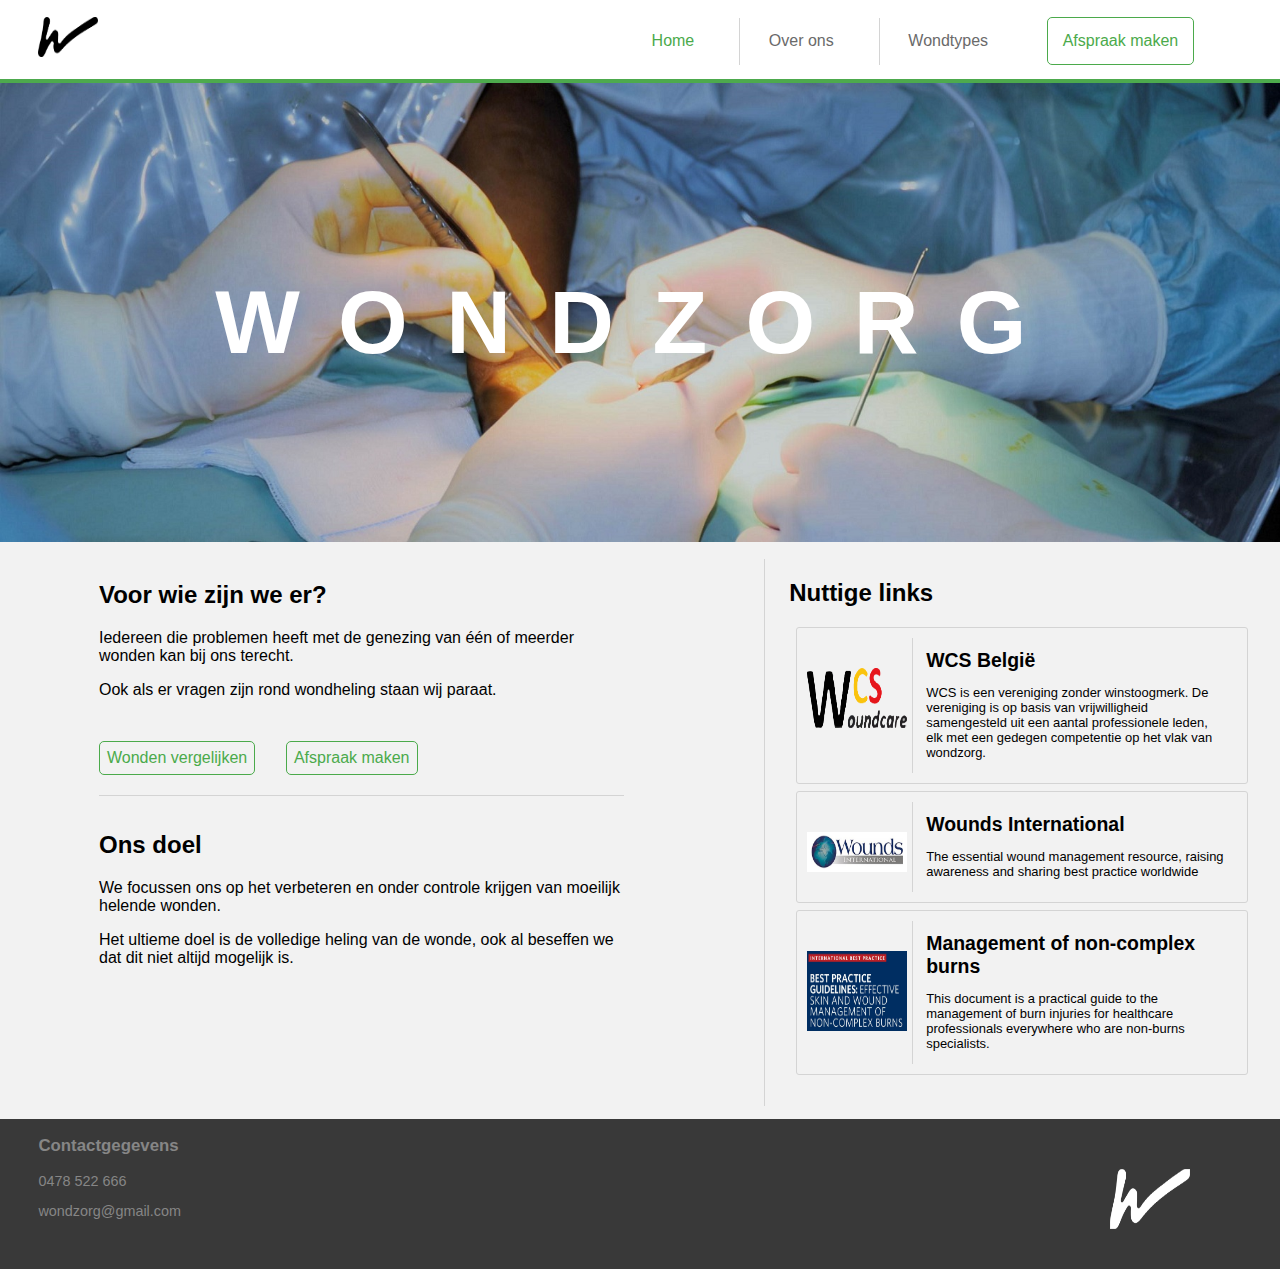
<file: index.html>
<!DOCTYPE html>
<html lang="nl">

<head>
    <meta charset="UTF-8">
    <title>Home | Wondzorg</title>
    <link rel="stylesheet" href="./CSS/style.css"> 
    <meta name="viewport" content="width=device-width, initial-scale=1" />
    <link rel="shortcut icon" type="image/png" href="./Images/logo_wondzorg_2x.png">
</head>
<body>
    <header>
       <input id="menu" type="checkbox">
        <div class="header">
            <nav>
                <ul>
                    <li><a  id="select" href="index.html">Home</a></li>
                    <li class="border"><a href="info.html">Over ons</a></li>
                    <li class="border"><a href="wondsoort.html">Wondtypes</a></li>
                    <li>
                        <a id="afspraaklicht" href="afspraak.html">Afspraak maken
                        </a>
                    </li>
                </ul>
            </nav>
            
            <div class="menu">
               
               <label for="menu">Menu</label>
           </div>
            
            <a href="index.html"><img id="logoh" src="./Images/logo_wondzorg_2x.png" alt="Logo" width="60" height="40"></a>
        </div>
    </header>
    <div class="image"> <img id="front" src="./Images/Banner1.jpg" alt="Home" height="200">
        <h2 id="title">WONDZORG</h2> </div>
        <div class="home">
            <div class="left">
                <section class="article1">
                    <h2>Voor wie zijn we er?</h2>
                    <p>Iedereen die problemen heeft met de genezing van één of meerder wonden kan bij ons terecht.</p>
                    <p>Ook als er vragen zijn rond wondheling staan wij paraat.</p> 
                    <a class="button" href="wondsoort.html">Wonden vergelijken</a> 
                    <a  class="button" href="afspraak.html">Afspraak maken</a> 
                </section>
                <section class="article2">
                    <h2>Ons doel</h2>
                    <p>We focussen ons op het verbeteren en onder controle krijgen van moeilijk helende wonden.</p>
                    <p> Het ultieme doel is de volledige heling van de wonde, ook al beseffen we dat dit niet altijd mogelijk is.</p>
                </section>
            </div>
            <section class="nieuws">
                <h2>Nuttige links</h2>
                <article class="nieuwsbox">
                  <a href="http://www.wcs-belgie.be/"><img src="Images/woundcare.png" alt="WCS logo" width="100" height="60"></a>
                  <div>
                      <h2>WCS België</h2>
                      <p>WCS is een vereniging zonder winstoogmerk. De vereniging is op basis van vrijwilligheid samengesteld uit een aantal professionele leden, elk met een gedegen competentie op het vlak van wondzorg.  </p>
                  </div>
               </article>      
               
               <article class="nieuwsbox">
                  <a href="http://www.woundsinternational.com/"><img src="Images/Knipsel.PNG" alt="Wounds International logo" width="100" height="40"></a>
                  <div>
                      <h2>Wounds International</h2>
                      <p>The essential wound management resource, raising 
                      awareness and sharing best practice worldwide </p>
                  </div>
               </article>      
               
               <article class="nieuwsbox">
                  <a href="http://www.midlandsburnnetwork.nhs.uk/Library/WoundInternationalBestPracticeGuidelinesNonComplex.pdf"><img src="Images/nonComplexBurns.JPG" alt="nieuws" width="100" height="80"></a>
                  <div>
                      <h2>Management of non-complex burns</h2>
                      <p>This document is a practical guide to the management of burn injuries for
                      healthcare professionals everywhere who are non-burns specialists.  </p>
                  </div>
               </article>      
            </section>
        </div>
    
    <footer>
        <div class="footer">
            <section id="footer">
                <h3>Contactgegevens</h3>
            
            <p>0478 522 666 </p>
            <p>wondzorg@gmail.com</p>
            </section> 
            <img id="logof" src="./Images/logo_wondzorg_2xfooter.png" alt="logo" width="80" height="60">
            </div>
    </footer>
</body>

</html>
</file>
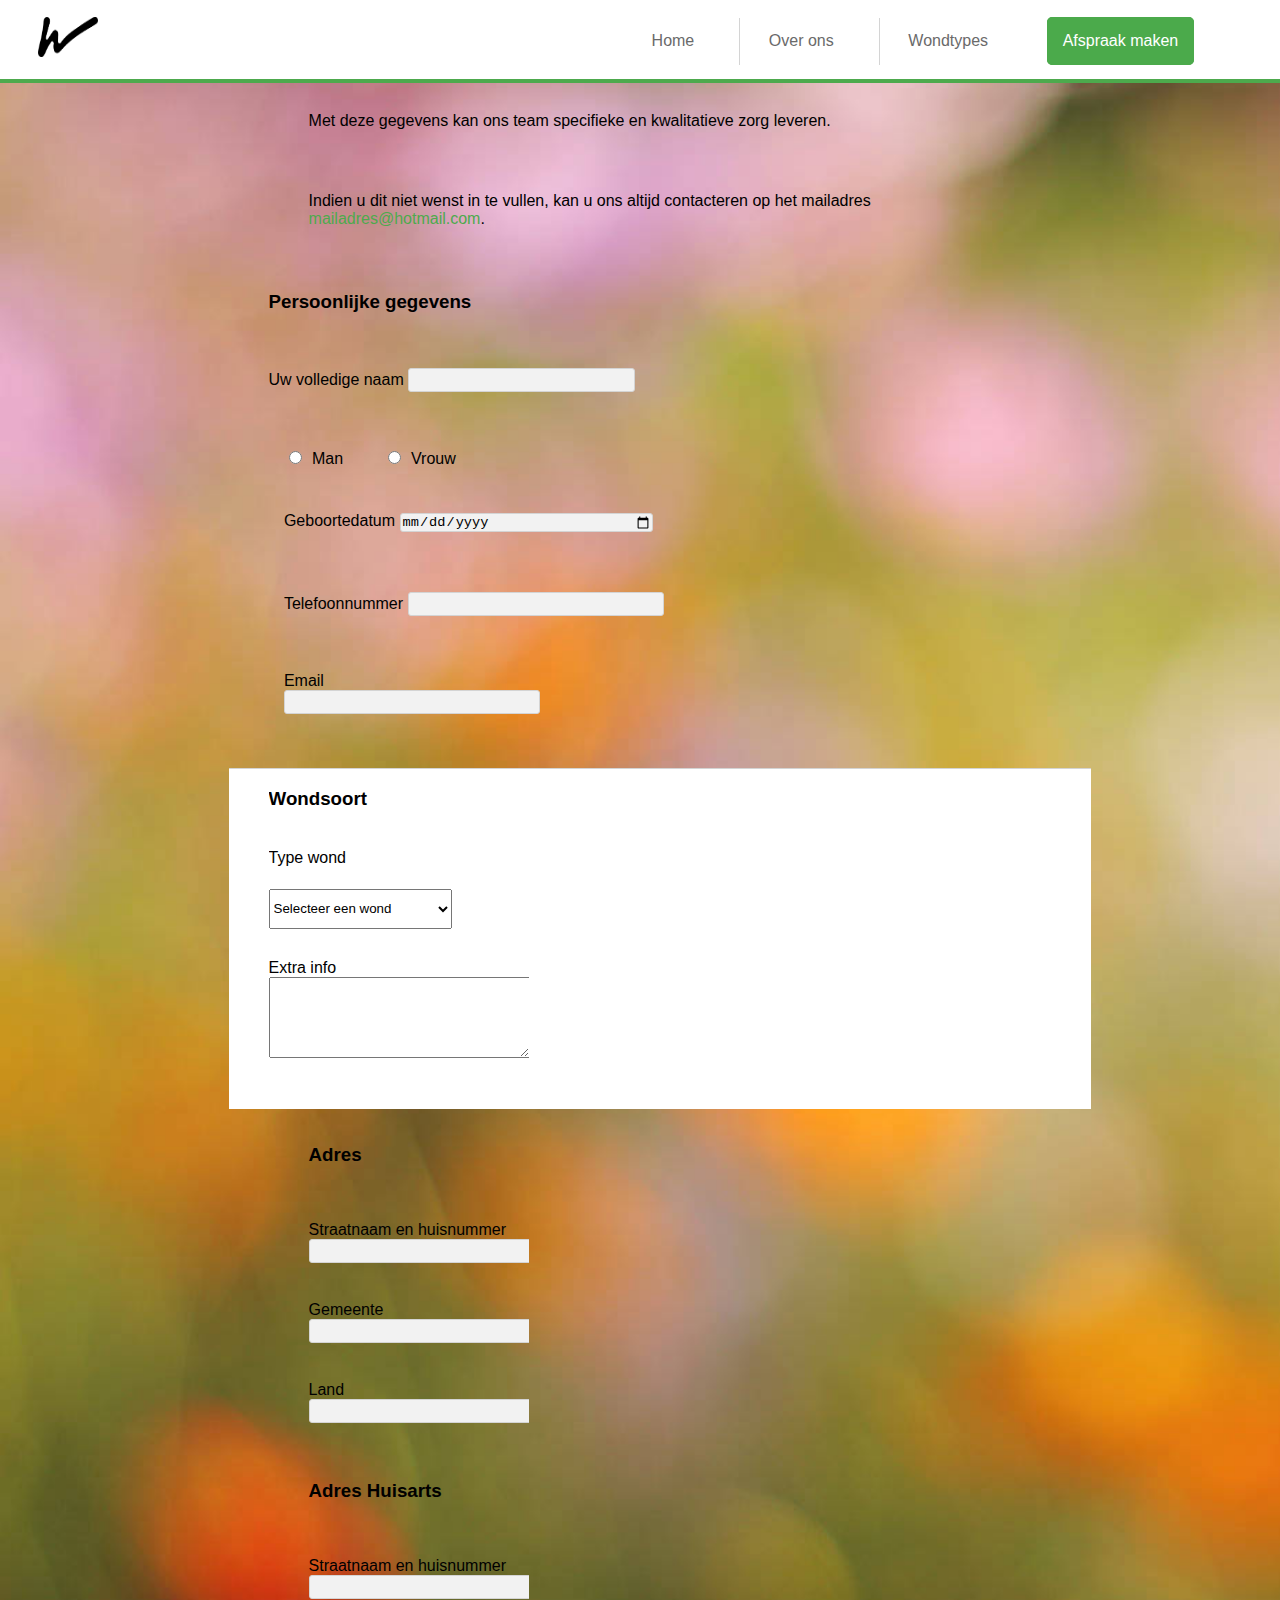
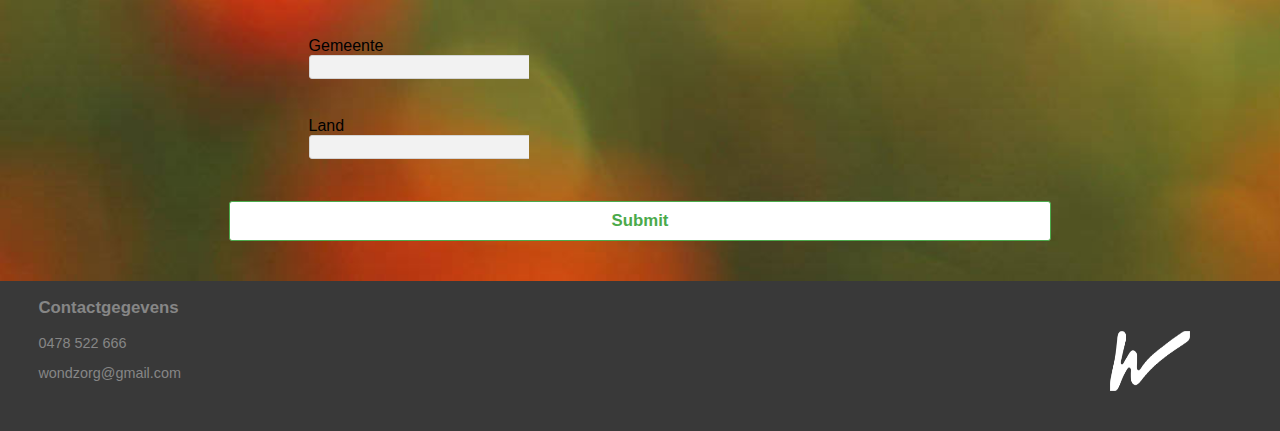
<file: afspraak.html>
<!DOCTYPE html>
<html lang="nl">
<head>
    <meta charset="UTF-8">
    <title>Afspraak | Wondzorg</title>
    <link rel="stylesheet" href="./CSS/style.css">
    <meta name="viewport" content="width=device-width, initial-scale=1" />
    <link rel="shortcut icon" type="image/png" href="./Images/logo_wondzorg_2x.png">
</head>
<body>
   <header>
      <input id="menu" type="checkbox">
       <div class="header">
           <nav>
               <ul>
                   <li><a href="index.html">Home</a></li>
                   <li class="border"><a href="info.html">Over ons</a></li>
                   <li class="border"><a href="wondsoort.html">Wondtypes</a></li>
                   <li>
                        <a id="afspraakdonker" href="afspraak.html">Afspraak maken
                        </a>
                    </li>
               </ul>
           </nav>
           
           <div class="menu">
               <label for="menu">Menu</label>
           </div>
           
           <a href="index.html"><img id="logoh" src="./Images/logo_wondzorg_2x.png" alt="Logo" width="60" height="40"></a>
       </div>
       
</header>
   
   <div class="formulier">
    
       <section class="form">
           <form method="post" id="form">
                <ul class="adres" id="formInleiding">
                    <li id="eersteTitel">Maak een afspraak</li>
                    <li class="formtext">
                        <p>Met deze gegevens kan ons team specifieke en kwalitatieve zorg leveren.</p> 
                    </li>
                    <li class="formtext">
                        <p>Indien u dit niet wenst in te vullen, kan u ons altijd contacteren op het mailadres <a id="maillink" href="mailto:mailadres@hotmail.com">mailadres@hotmail.com</a>.</p>
                    </li>
                </ul>   
                <ul class="persoonlijk">
                        <li class="hoofdtitelafspraak">
                            <h3>Persoonlijke gegevens</h3>
                        </li>
                   
                        <li class="inputnaam">
                            <p>
                                <label for="naamveld">Uw volledige naam
                                <input type="text" id="naamveld" title="Uw naam" required></label>
                            </p>
                        </li>
                  
                    
                    
                        <li class="geslacht">
                            <p>
                                 <label for="man"><input type="radio" name="geslacht man" value="Man" id="man">Man</label>
                                 <label for="vrouw"><input type="radio" name="geslacht vrouw" value="Vrouw" id="vrouw">Vrouw</label>
                            </p>
                        </li>
                        
                        <li class="gebTelMail">
                            <p><label for="datum">Geboortedatum
                            <input type="date" id="datum" title="Geboortedatum"></label></p>
                        </li>
                        
                        <li class="gebTelMail">
                            <p><label for="telnr">Telefoonnummer
                            <input type="number" id="telnr" title="Telefoonnummer" required></label></p>
                        </li>
                        
                        <li class="gebTelMail">
                            <p><label for="email">Email 
                            </label><input type="email" id="email" title="Email" required></p>
                        </li>
                    
                </ul>
                
                <ul class="wondsoort">
                    <li class="hoofdtitelafspraak">
                        <h3>Wondsoort</h3>
                    </li>
                    
                    <li class="selectwond">
                        <label for="wondsoort">Type wond </label>
                        <select name="Wondsoort" id="wondsoort">
                            <option value="Select">Selecteer een wond</option>
                            <option value="CW">Congenitaal</option>
                            <option value="SW">Spontaan</option>
                            <option value="PtW">Post-traumatisch</option>
                            <option value="PcW">Post-chirurgisch</option>
                            <option value="PiW">Post infectueus</option>
                            <option value="OW">Oncologisch</option>
                            <option value="OaW">Onderliggende aandoening</option>
                            <option value="NZ">Niet zeker</option>
                        </select>
                    </li>
                    
                   <li class="extrainfo">
                       <p><label for="omschrijving">Extra info </label><textarea name="Omschrijving" id="omschrijving" cols="30" rows="5" title="Omschrijving wonde of symptoon"></textarea></p>
                   </li>
                </ul>
                
               
                    <ul class="adres">
                        <li class="hoofdtitelafspraak">
                            <h3>Adres</h3>
                        </li>
                        <li class="adresgegevens">
                            <p><label for="straat">Straatnaam en huisnummer</label><input type="text" id="straat" title="Straatnaam en huisnummer" required></p>
                        
                        <li class="adresgegevens">
                            <p><label for="gemeente">Gemeente </label><input type="text" id="gemeente" title="Gemeente" required></p>
                        </li>
                        <li class="adresgegevens">
                            <p><label for="land">Land </label><input type="text" id="land" title="Land" required></p>
                        </li>
                    </ul>
                
                
                
                    <ul class="adres">
                        <li class="hoofdtitelafspraak">
                            <h3>Adres Huisarts</h3>
                        </li>
                        <li class="adresgegevens">
                            <p><label for="straatHa">Straatnaam en huisnummer</label><input type="text" id="straatHa" title="Straatnaam en huisnummer" required></p>
                        </li>
                        
                        <li class="adresgegevens">
                            <p><label for="gemeenteHa">Gemeente </label><input type="text" id="gemeenteHa" title="Gemeente" required></p>
                        </li>
                        <li class="adresgegevens">
                            <p><label for="landHa">Land </label><input type="text" id="landHa" title="Land"></p>
                        </li>
                    </ul>
                
                
                <div class="verzenden">
                    <input id="verzenden" type="submit">
                </div>
            </form>
       </section>
       </div>
<footer>
    <div class="footer">
        <section id="footer">
           <h3>Contactgegevens</h3>
            
            <p>0478 522 666 </p>
            <p>wondzorg@gmail.com</p>
        </section>
        
        <img id="logof" src="./Images/logo_wondzorg_2xfooter.png" alt="logo" width="80" height="60">
    </div>
</footer>
   
</body>
</html>
</file>
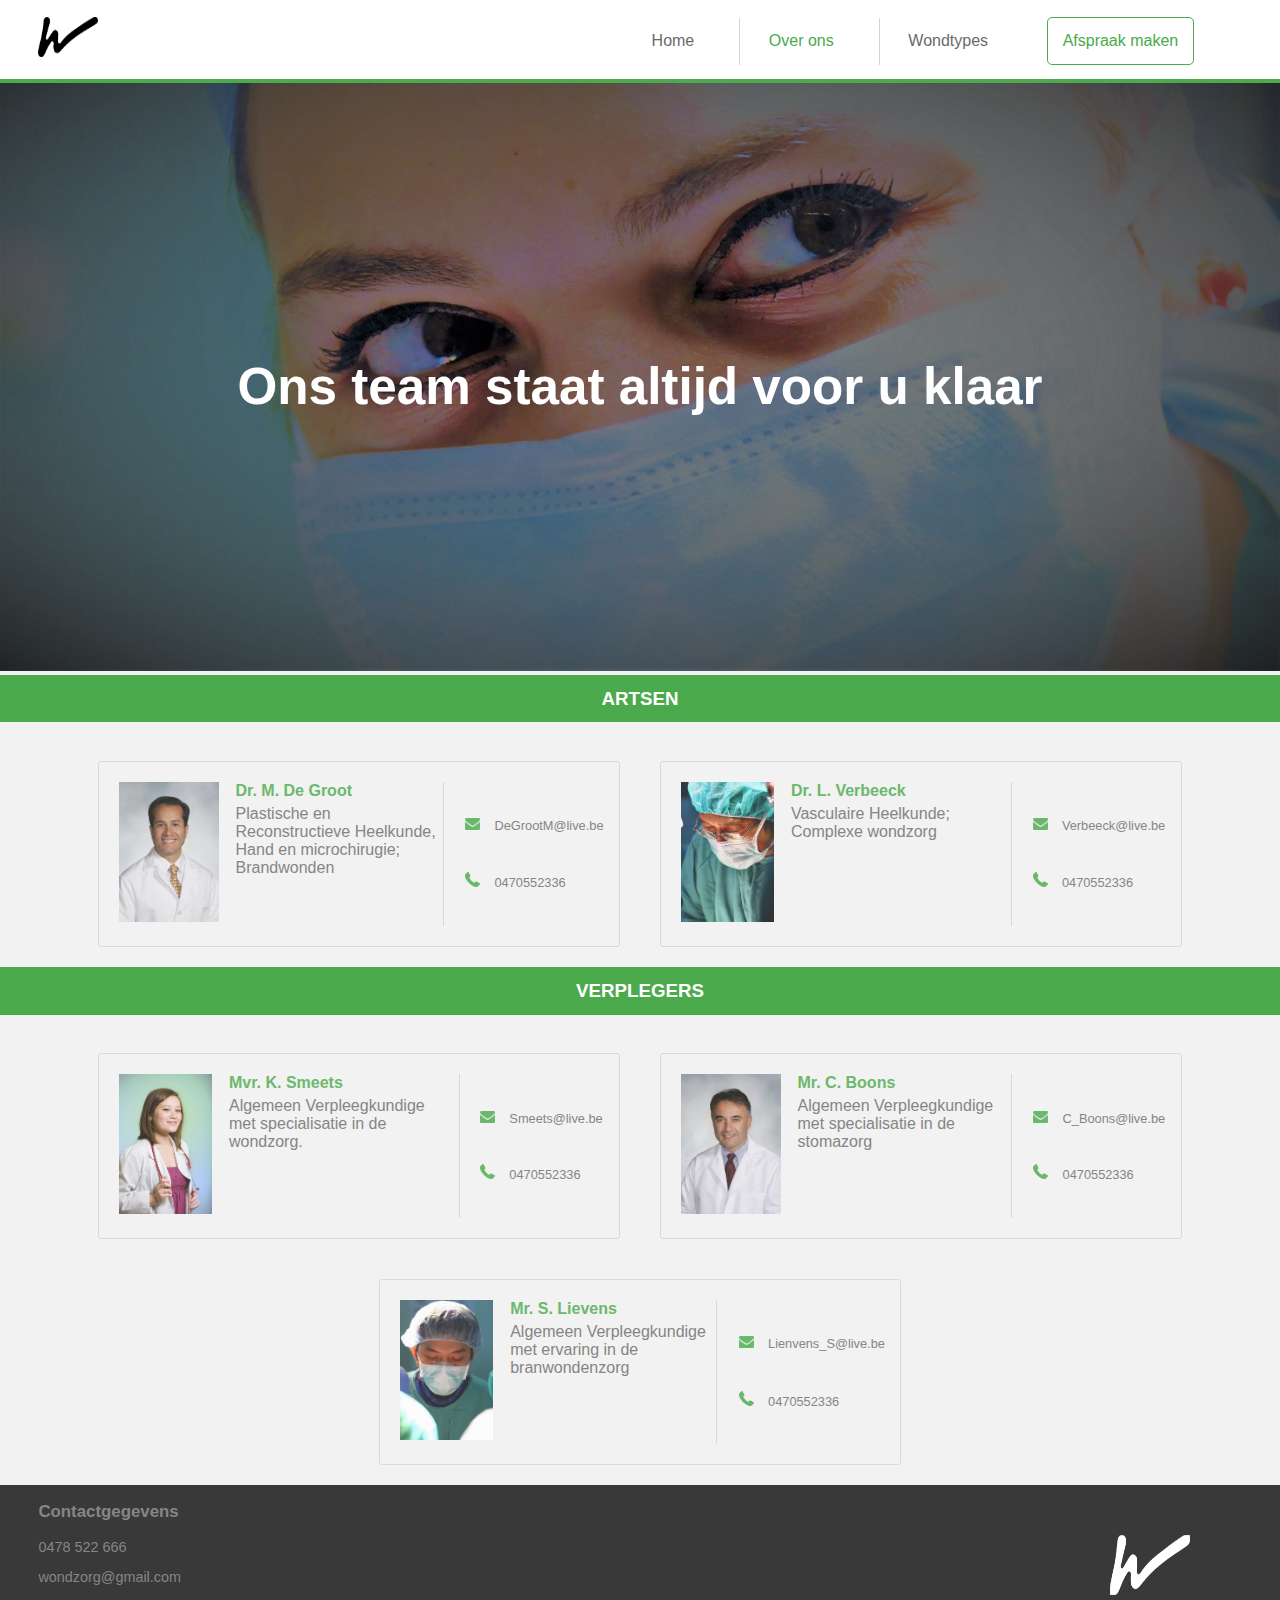
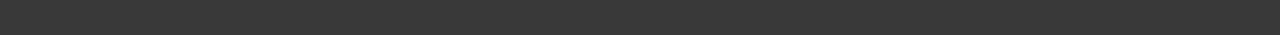
<file: info.html>
<!DOCTYPE html>
<html lang="nl">

<head>
    <meta charset="UTF-8">
    <title>Over ons | Wondzorg</title>
    <link rel="stylesheet" href="./CSS/style.css">
    <meta name="viewport" content="width=device-width, initial-scale=1" />
    <link rel="shortcut icon" type="image/png" href="./Images/logo_wondzorg_2x.png">
</head>

<body>
    <header>
       <input id="menu" type="checkbox">
        <div class="header">
            <nav>
                <ul>
                    <li><a href="index.html">Home</a></li>
                    <li class="border"><a  id="select" href="info.html">Over ons</a></li>
                    <li class="border"><a href="wondsoort.html">Wondtypes</a></li>
                    <li>
                        <a id="afspraaklicht" href="afspraak.html">Afspraak maken
                        </a>
                    </li>
                </ul>
            </nav>

            <div class="menu">
               <label for="menu">Menu</label>
           </div>
           
            <a href="index.html"><img id="logoh" src="./Images/logo_wondzorg_2x.png" alt="Logo" width="60" height="40"></a>
        </div>

    </header>
    <section class="info">
            <div id="OverOns">
               <img src="./Images/achtergrond1.jpg" alt="OverOns">
                <h2 class="hoofdtitel">Ons team staat altijd voor u klaar</h2>
                
            </div>
        <h3 class="subtitel">ARTSEN</h3>
        <article class="medewerker">
            <img class="face" src="./Images/M_De_Groot.jpg" alt="Dr. M. De Groot" width="100" height="130">
            <div class="infomedewerker">
                <h4 class="naam">Dr. M. De Groot</h4>
                <p class="ervaring">Plastische en Reconstructieve Heelkunde, Hand en microchirugie; Brandwonden</p>
            </div>
            <div class="contact">
                <div class="contactinfo">
                    <p><img src="./Images/email.png" alt="email" width="15" height="12">    DeGrootM@live.be</p>
                </div>
                <div class="contactinfo">
                    <p><img src="./Images/telefoon.png" alt="telefoon" width="15" height="15">    0470552336</p>
                </div>
            </div>
        </article>
        <article class="medewerker">
            <img class="face" src="./Images/L_Verbeek.jpg" alt="Dr. L. verbeeck" width="100" height="130">
            <div class="infomedewerker">
                <h4 class="naam">Dr. L. Verbeeck</h4>
                <p class="ervaring">Vasculaire Heelkunde; Complexe wondzorg</p>
            </div>
            <div class="contact">
                <div class="contactinfo">
                    <p><img src="./Images/email.png" alt="email" width="15" height="12">    Verbeeck@live.be</p>
                </div>
                <div class="contactinfo">
                    <p><img src="./Images/telefoon.png" alt="telefoon" width="15" height="15">    0470552336</p>
                </div>
            </div>
        </article>
          <h3 class="subtitel">VERPLEGERS</h3>
       <article class="medewerker">
            <img class="face" src="./Images/K_Smeets.jpg" alt="Mvr. K. Smeets" width="90" height="130">
            <div class="infomedewerker">
                <h4 class="naam">Mvr. K. Smeets</h4>
                <p class="ervaring">Algemeen Verpleegkundige met specialisatie in de wondzorg.</p>
            </div>
            <div class="contact">
                <div class="contactinfo">
                    <p><img src="./Images/email.png" alt="email" width="15" height="12">    Smeets@live.be</p>
                </div>
                <div class="contactinfo">
                    <p><img src="./Images/telefoon.png" alt="telefoon" width="15" height="15">    0470552336</p>
                </div>
            </div>
        </article>
        <article class="medewerker">
            <img class="face" src="./Images/C_Boons.jpg" alt="Mr. C. Boons" width="100" height="130">
            <div class="infomedewerker">
                <h4 class="naam">Mr. C. Boons</h4>
                <p class="ervaring">Algemeen Verpleegkundige met specialisatie in de stomazorg</p>
            </div>
            <div class="contact">
                <div class="contactinfo">
                    <p><img src="./Images/email.png" alt="email" width="15" height="12">    C_Boons@live.be</p>
                </div>
                <div class="contactinfo">
                    <p><img src="./Images/telefoon.png" alt="telefoon" width="15" height="15">    0470552336</p>
                </div>
            </div>
        </article>
        <article class="medewerker">
            <img class="face" src="./Images/S_Lievens.jpg" alt="Mr. S. Lievens" width="100" height="130">
            <div class="infomedewerker">
                <h4 class="naam">Mr. S. Lievens</h4>
                <p class="ervaring">Algemeen Verpleegkundige met ervaring in de branwondenzorg</p>
            </div>
            <div class="contact">
                <div class="contactinfo">
                    <p><img src="./Images/email.png" alt="email" width="15" height="12">    Lienvens_S@live.be</p>
                </div>
                <div class="contactinfo">
                    <p><img src="./Images/telefoon.png" alt="telefoon" width="15" height="15">    0470552336</p>
                </div>
            </div>
        </article>
    </section>
    <footer>
        <div class="footer">
            <section id="footer">
                <h3>Contactgegevens</h3>
            
            <p>0478 522 666 </p>
            <p>wondzorg@gmail.com</p>
            </section>

            <img id="logof" src="./Images/logo_wondzorg_2xfooter.png" alt="logo" width="80" height="60">
        </div>
    </footer>
</body>

</html>
</file>
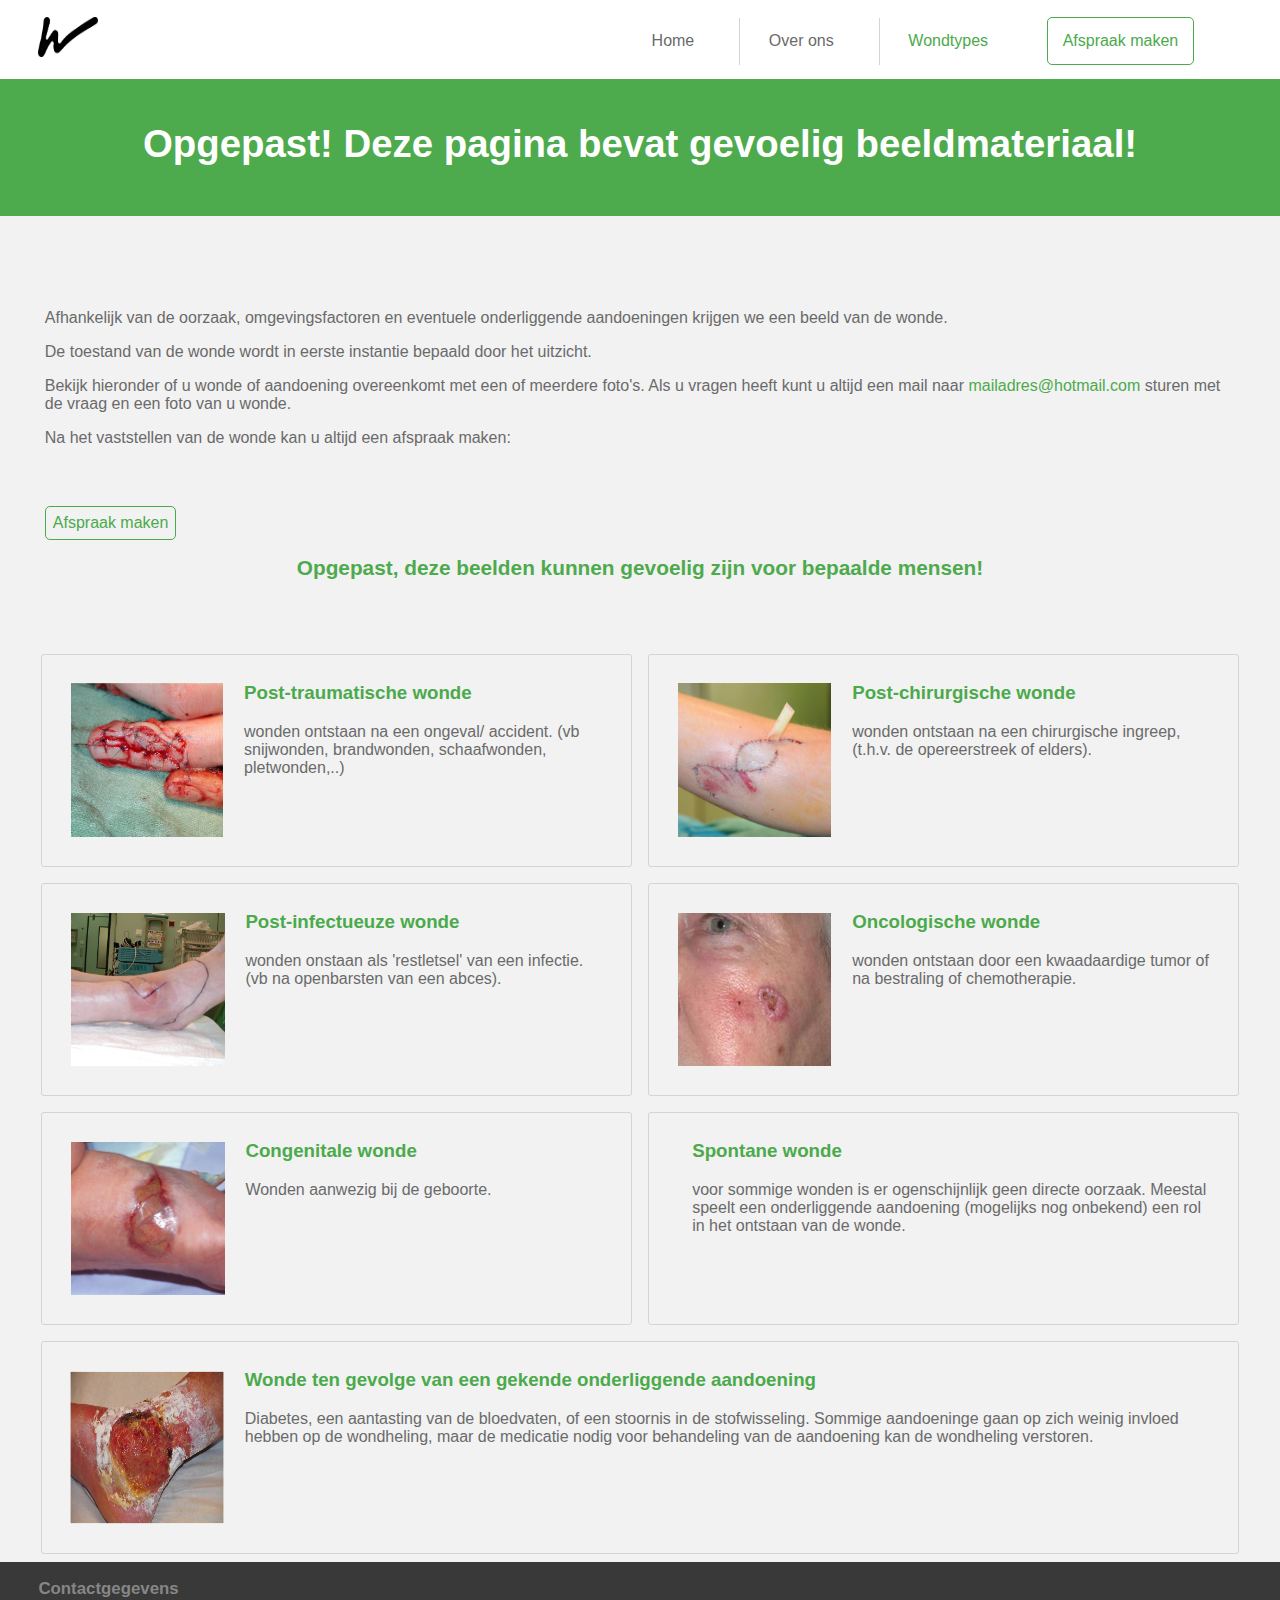
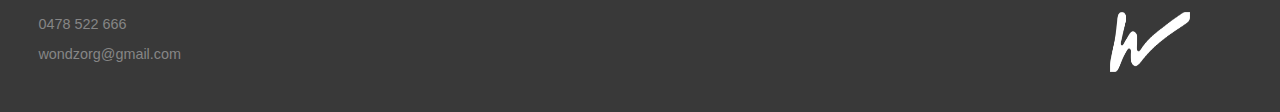
<file: wondsoort.html>
<!DOCTYPE html>
<html lang="nl">
<head>
    <meta charset="UTF-8">
    <title>Wondsoorten | Wondzorg</title>
    <link rel="stylesheet" href="./CSS/style.css">
    <meta name="viewport" content="width=device-width, initial-scale=1" />
    <link rel="shortcut icon" type="image/png" href="./Images/logo_wondzorg_2x.png">
</head>
<body>
    <header>
        <input id="menu" type="checkbox">
        <div class="header">
            <nav>
                <ul>
                    <li><a href="index.html">Home</a></li>
                    <li class="border"><a href="info.html">Over ons</a></li>
                    <li class="border"><a id="select" href="wondsoort.html">Wondtypes</a></li>
                    <li>
                        <a id="afspraaklicht" href="afspraak.html">Afspraak maken
                        </a>
                    </li>
                </ul>
            </nav>

            <div class="menu">
                <label for="menu">Menu</label>
            </div>

            <a href="index.html"> <img id="logoh" src="./Images/logo_wondzorg_2x.png" alt="Logo" width="60" height="40"> </a>
        </div>

    </header>
   
        <section id="wondtype">
            <h2 id="titelwondtype">Opgepast! Deze pagina bevat gevoelig beeldmateriaal!</h2>
            
            
            <section id = "paginaomschrijving">
                <p>Afhankelijk van de oorzaak, omgevingsfactoren en eventuele onderliggende aandoeningen krijgen we een beeld van de wonde.</p>
                
                <p>De toestand van de wonde wordt in eerste instantie bepaald door het uitzicht.</p>
                
                
                
                <p>Bekijk hieronder of u wonde of aandoening overeenkomt met een of meerdere foto's. Als u vragen heeft kunt u altijd een mail naar <a id="maillink" href="mailto:mailadres@hotmail.com">mailadres@hotmail.com</a> sturen met de vraag en een foto van u wonde.</p>
                
                <p>Na het vaststellen van de wonde kan u altijd een afspraak maken: <br><a  class="button" href="afspraak.html">Afspraak maken</a></p>
                
                <p>Opgepast, deze beelden kunnen gevoelig zijn voor bepaalde mensen!</p>
            </section>
            <article class="wondtype">  
                <img src="./Images/posttraumatisch.jpg" alt="Posttraumatische wonde" width="90" height="90">
                <div class="omschrijving">
                    <h3 class="wondtitel">Post-traumatische wonde</h3>
                    <p>wonden ontstaan na een ongeval/ accident. (vb snijwonden, brandwonden, schaafwonden, pletwonden,..)</p>
                </div>
            </article>
            <article class="wondtype">
                <img src="./Images/postchirurgisch_2.jpg" alt="Postchirurgische wonde" width="90" height="90">
                <div class="omschrijving">
                    <h3 class="wondtitel">Post-chirurgische wonde</h3>
                    <p>wonden ontstaan na een chirurgische ingreep, (t.h.v. de opereerstreek of elders).</p>
                </div>
            </article>
            <article class="wondtype">
                <img src="./Images/postinfectieus_2.jpg" alt="Postinfectueuze wonde" width="90" height="90">
                <div class="omschrijving">
                    <h3 class="wondtitel">Post-infectueuze wonde</h3>
                    <p>wonden onstaan als 'restletsel' van een infectie. (vb na openbarsten van een abces).</p>
                </div>
            </article>
            <article class="wondtype">
                <img src="./Images/oncologisch.jpg" alt="Oncologische wonde" width="90" height="90">
                <div class="omschrijving">
                    <h3 class="wondtitel">Oncologische wonde</h3>
                    <p>wonden ontstaan door een kwaadaardige tumor of na bestraling of chemotherapie.</p>
                </div>
            </article>
            <article class="wondtype">
                <img src="./Images/aangeboren.jpg" alt="Congenitale wonde" width="90" height="90">
                <div class="omschrijving">
                    <h3 class="wondtitel">Congenitale wonde</h3>
                    <p>Wonden aanwezig bij de geboorte.</p>
                </div>
            </article>

            <article class="wondtype">
                
                <div class="omschrijving">
                    <h3 class="wondtitel">Spontane wonde</h3>
                    <p>voor sommige wonden is er ogenschijnlijk geen directe oorzaak. Meestal speelt een onderliggende aandoening (mogelijks nog onbekend) een rol in het ontstaan van de wonde.</p>
                </div>
            </article>
            <article class="wondtype">
                <img src="./Images/Picture3.jpg" alt="Wonde ten gevolge van een gekende onderliggende aandoening" width="90" height="90">
                <div class="omschrijving">
                    <h3 class="wondtitel">Wonde ten gevolge van een gekende onderliggende aandoening</h3>
                    <p>Diabetes, een aantasting van de bloedvaten, of een stoornis in de stofwisseling. Sommige aandoeninge gaan op zich weinig invloed hebben op de wondheling, maar de medicatie nodig voor behandeling van de aandoening kan de wondheling verstoren.</p>
                </div>
            </article>
        </section>
    
    <footer>
        <div class="footer">
            <section id="footer">
                <h3>Contactgegevens</h3>
            
            <p>0478 522 666 </p>
            <p>wondzorg@gmail.com</p>
            </section>

            <img id="logof" src="./Images/logo_wondzorg_2xfooter.png" alt="logo" width="80" height="60">
        </div>
    </footer>
</body>
</html>
</file>
<file: CSS/style.css>
body {
    margin: 0;
    font-family: sans-serif;
    background-color: #f2f2f2;
}

header {
    position: fixed;
    background-color: #fff;
    height: 5.5px;
    padding: 0px 0px 73px;
    z-index: 1000;
    background-color: #fff;
    top: 0px;
    width: 100%;
}

nav {
    position: fixed;
    bottom: 0;
    right: 1%;
    width: 100%;
    top: 0.2%;
    height: 80px;
}

nav ul {
    list-style-type: none;
    float: right;
    padding: 0px 4%;
}

.header nav ul li {
    display: block;
    text-align: center;
    padding: 0.9em;
    float: left;
    margin: 0px 0.5em 0px 0.5em;
    color: #6a6a6a;
    background-color: #fff;
}

header nav ul li a {
    text-decoration: none;
    color: #6a6a6a;
    padding: 0.9em;
    transition: all 0.3s ease 0s;
}

header nav ul li a:hover {
    color: #4baa4b;
}

#logoh {
    margin-left: 3%;
    margin-top: 17px;
    width: 60px;
    height: 40px;
}

.border {
    border-left: 1px solid #d4d4d4;
}

#select {
    color: #4baa4b;
}

#afspraaklicht {
    color: #4baa4b;
    background-color: #fff;
    border-radius: 5px;
    border: 1px solid #4baa4b;
    padding: 0.9em;
    transition: all 0.3s ease 0s;
}

#afspraaklicht:hover {
    background-color: #4baa4b;
    color: #fff;
}

.header {
    position: fixed;
    width: 100%;
    top: 0px;
    padding: 0px 0px 6px 0px;
    background-color: #ffffff;
    height: 73px;
    z-index: 1000;
    border-bottom: 4px solid #4daa4d;
}

.afspraak {
    color: #4baa4b;
}

footer {
    background-color: #393939;
    height: 150px;
    font-size: 90%;
}

main {
    margin: 5%;
    margin-right: 5px
}

.footer {
    width: 100%;
    color: #868686;
    margin: 0px;
}

#logof {
    float: right;
    margin-right: 7%;
    margin-top: 50px;
}

#footer {
    float: left;
    margin-left: 3%;
}

#footer p {
    margin-bottom: 5px;
}

#front {
    width: 100%;
    height: auto;
}

.image {
    position: relative;
    width: 100%;
    margin-top: 80px;
}

#title {
    position: absolute;
    top: 25%;
    display: flex;
    justify-content: center;
    width: 100%;
    font-size: 7vw;
    color: #fff;
    letter-spacing: 3vw;
}

.home {
    margin: 0px;
    margin-left: 5%;
    display: flex;
    font-size: 1.1vw;
}

.left {
    width: 60%;
}

.article1 {
    border-bottom: 1px solid #d4d4d4;
    width: 75%;
    margin: 5%;
    padding: 0px 0px 20px 0px;
}

.article2 {
    width: 75%;
    margin: 5%;
}

.nieuws {
    width: 40%;
    border-left: 1px solid #d4d4d4;
    padding: 2%;
    padding-top: 0px;
    margin-top: 1vw;
    margin-bottom: 1vw;
    font-size: 100%;
}

.nieuwsbox {
    display: flex;
    flex-direction: row;
    border: 1px solid #d4d4d4;
    border-radius: 3px;
    margin: 0.5em;
    padding: 10px;
    height: auto;
    width: 92%;
    background-color: #f2f2f2;
    font-size: 90%;
}

.nieuwsbox a img {
    margin: 30px 5px 0px 0px;
}

.nieuwsbox h2 {
    height: auto;
    width: 100%;
    margin: 0px;
    margin-top: 11px;
    font-size: 150%;
}

.nieuwsbox div {
    margin-right: 0.5%;
    padding-left: 3%;
    font-size: 90%;
    border-left: 1px solid #d4d4d4;
    display: flex;
    flex-direction: column;
    width: 70%;
    justify-content: center;
}

.button {
    text-decoration: none;
    display: inline-block;
    padding: 7px;
    border: 1px solid #4baa4b;
    color: #4baa4b;
    border-radius: 5px;
    margin: 5% 5% 0px 0px;
    transition: all 0.3s ease 0s;
}

.button:hover {
    background-color: #4daa4d;
    color: #fff;
}

.info {
    display: flex;
    flex-wrap: wrap;
    justify-content: center;
    margin: 0px;
    padding: 0px;
    z-index: 1001;
    margin-top: 39px;
}

.medewerker {
    display: flex;
    flex-direction: row;
    border: 1px solid #d4d4d4;
    border-radius: 3px;
    margin: 20px;
    padding: 20px;
    height: 9em;
    width: 30em;
    background-color: #f2f2f2;
    opacity: 0.8;
}

.hoofdtitel {
    width: 100%;
    text-align: center;
    color: #fff;
    margin: 0px;
    font-size: 4vw;
    position: absolute;
    top: 50%;
}

.contact {
    margin-right: 0.5%;
    padding-left: 3%;
    font-size: 80%;
    border-left: 1px solid #d4d4d4;
    color: #6a6a6a;
    display: flex;
    flex-direction: column;
    width: 35%;
    justify-content: center;
}

.naam {
    margin: 0px;
    color: #4baa4b;
}

.face {
    margin: 0px 2% 0px 0px;
    width: 100px;
    height: 140px;
}

.infomedewerker {
    margin-left: 1.5%;
    margin-right: 1%;
    height: 18%;
}

.ervaring {
    margin-top: 2.2%;
    color: #6a6a6a;
}

.contactinfo {
    margin: 5%
}

.contact p {
    white-space: pre;
}

.subtitel {
    width: 100%;
    color: #fff;
    background-color: #4baa4b;
    padding: 1%;
    text-align: center;
    margin-top: 0px;
}

#OverOns {
    width: 100%;
    position: relative;
    margin: 0px;
    padding: 0px;
}


.subtekst {
    text-align: center;
    margin-left: 10%;
    margin-right: 10%;
    color: #d4d4d4;
    font-size: 1.9vw;
}


/*Wondtype*/

#wondtype {
    display: flex;
    justify-content: center;
    flex-direction: row;
    flex-wrap: wrap;
    margin-top: 40px;
}

#wondtype article:last-child {
    width: 89.5%;
}

#titelwondtype {
    width: 100%;
    text-align: center;
    font-size: 3vw;
    padding-top: 50px;
    padding-bottom: 50px;
    background-color: #4daa4d;
    color: #fff;
}

.wondtype {
    width: 42%;
    margin: 0.5em;
    padding: 2%;
    display: flex;
    flex-direction: row;
    justify-content: flex-start;
    color: #6a6a6a;
    border: 1px solid #d4d4d4;
    border-radius: 3px;
}

.wondtype img {
    width: 12vw;
    height: 12vw;
    margin: 0.2em;
}

.omschrijving {
    margin-left: 1em;
    padding: 0.1em;
}

.wondtitel {
    color: #4baa4b;
    margin-top: 0px;
}

#afspraakdonker {
    color: #fff;
    background-color: #4baa4b;
    border-radius: 5px;
    border: 1px solid #4baa4b;
    padding: 0.9em;
    transition: all 0.3s ease 0s;
}


/*Formulier*/

.formulier {
    margin-bottom: 0%;
    display: flex;
    flex-wrap: wrap;
    justify-content: center;
    background-image: url(../Images/care.jpg);
    background-size: cover;
}





.persoonlijk p {
    display: flex;
    flex-wrap: wrap;
    margin-right: 1%;
    width: 21.79%;
    margin-left: 2%;
    max-width: 600px;
}











input {
    border: 1px solid #d4d4d4;
    border-radius: 3px;
    outline: none;
    font-size: 105%;
    background-color: #f2f2f2;
}

.geslacht p {
    width: 200px;
}

.geslacht input {
    margin-right: 10px
}

.geslacht label:last-child {
    margin-left: 20%;
}

.extrainfo p {
    margin-top: 0px;
}

#gegevens {
    position: absolute;
    width: 100%;
}



#gegevens1 {
    position: absolute;
    width: 100%;
}



form ul li {
    margin-right: 2%;
    height: 80px;
    margin-left: 0%;
    overflow: hidden;
}



.gebTelMail p {
    width: 100%;
    display: flex;
    flex-wrap: wrap;
    flex-direction: column;
    margin-top: 0px;
}

.inputnaam p {
    width: 100%;
    display: flex;
    flex-wrap: wrap;
    flex-direction: column;
    margin-left: 0px;
}

.gebTelMail input {
    width: 250px;
}



#menu {
    position: fixed;
    width: 100%;
    height: 100%;
    left: 0px;
    display: none;
}

.menu {
    display: none;
}

.menu label {
    height: 30px;
}

.verzenden {
    width: 100%;
    height: 40px;
    margin-bottom: 40px;
    margin-top: 20px;
}

#verzenden {
    width: 100%;
    height: 40px;
    bottom: 0px;
    background-color: #fff;
    color: #4baa4b;
    border: 1px solid #4baa4b;
    font-weight: bold;
    transition: all 0.3s ease 0s;
}

#verzenden:hover {
    background-color: #4daa4d;
    color: #fff;
}

.wondsoort {
    list-style-type: none;
    width: 100%;
    display: flex;
    flex-wrap: wrap;
    flex-direction: column;
    border-top: 1px solid #d4d4d4;
    background-color: #fff;
    justify-content: flex-start;
    min-width: 0px;
    margin: 0px;
}

.selectwond {
    width: 250px;
    display: flex;
    flex-wrap: wrap;
}

.selectwond div {
    width: 200px;
}

.extrainfo {
    width: 260px;
    height: 150px;
    padding-top: 30px;
    display: flex;
    flex-wrap: wrap;
}



.adres li {
    padding-left: 40px;
}





.adresgegevens {
    max-width: 220px;
    width: 100%;
    margin-right: 80px;
}

.form {
    width: 100%;
    min-width: 400px;
    display: flex;
    justify-content: center;
}

.formulier {}

@media screen and (max-width: 1500px) {
    .home {
        font-size: 100%;
    }
}

@media screen and (max-width: 730px) {
    /*navigatiebar*/
    header {
        position: fixed;
        height: 0px;
        width: 100%;
        font-weight: bold;
        display: flex;
        justify-content: flex-start;
        padding-left: 0px;
        margin-left: 0px;
        padding-bottom: 0px;
    }
    .header {
        position: fixed;
        display: flex;
        height: 40px;
        background-color: #fff;
        margin-left: 0px;
        padding-left: 0px;
        border: 0px;
        padding-bottom: 0px;
    }
    .header nav {
        display: none;
        right: 0px;
        margin-top: 55px;
        width: 100%;
        margin-right: 0px;
    }
    .header nav ul {
        width: 100%;
        background-color: #fff;
        margin-top: -20px;
    }
    .header nav ul li {
        position: relative;
        width: 100%;
        height: 10px;
        float: none;
        margin-bottom: 2px;
        margin-left: 2.7%;
    }
    .header nav ul li a {
        position: absolute;
        width: 100%;
        left: -21px;
        top: 0px;
    }
    #afspraaklicht {
        position: absolute;
        width: 100%;
        margin: 0px;
        top: 0px;
        border-radius: 0px;
        border-bottom: 1.5px solid #4baa4b;
    }
    #afspraakdonker {
        position: absolute;
        width: 100%;
        margin: 0px;
        top: 0px;
        border-radius: 0px;
    }
    .border {
        border: none;
        border-top: 1px solid #d4d4d4
    }
    #logoh {
        display: none;
    }
    #select {
        color: #fff;
        background-color: #4baa4b;
    }
    input[type=checkbox]:checked ~ .header nav {
        display: block;
    }
    .menu {
        display: block;
        position: relative;
        width: 100%;
        background-color: #4baa4b;
        text-align: center;
        margin-top: 0px;
    }
    .menu label {
        visibility: visible;
        position: absolute;
        color: #fff;
        width: 100%;
        top: 10px;
        display: flex;
        justify-content: center;
    }
    /*Home*/
    .image {
        margin-top: 40px;
    }
    .home {
        display: flex;
        flex-wrap: wrap;
        justify-content: space-around;
    }
    #title {
        font-size: 11vw;
        top: 1%;
    }
    .left {
        width: 100%;
        display: flex;
        flex-wrap: wrap;
        justify-content: center;
        margin-bottom: 5px;
    }
    .article1 h2 {
        font-size: 130%;
    }
    .article2 {
        width: 90%;
    }
    .article2 h2 {
        font-size: 130%
    }
    .nieuws {
        width: 100%;
        border-left: 0px;
        border-top: 1px solid #d4d4d4;
        text-align: center;
        margin-top: 50px;
    }
    /*Over Ons*/
    #OverOns {
        margin-top: 0px;
    }
    /*Formulier*/
    /*Wondtypes*/
    .wondtype {
        width: 100%;
    }
    #titelwondtype {
        margin-top: 35px;
        font-size: 2em;
        padding-left: 10px;
        padding-right: 10px;
    }
}

@media screen and (max-width: 500px) {
    /*Formulier*/
    .form {
        width: 100%;
        min-width: 0px;
    }
    #form {
        color: #6a6a6a;
        display: flex;
        flex-wrap: wrap;
        width: 100%;
        margin-top: 30px;
        min-width: 0px;
    }
    .formulier {
        margin: 0px;
        margin-top: 10px;
        background-image: none;
    }
    .hoofdtitelafspraak {
        background-color: #4baa4b;
        color: #fff;
        height: 40px;
        margin-right: 0px;
        border-radius: 0px;
        margin-bottom: 20px;
        margin-top: 20px;
        min-width: 0px;
    }
    
   
    .hoofdtitelafspraak h3 {
        margin-top: 9px;
        text-align: center;
        font-size: 110%
    }
    input[type="text"] {
        width: 99%;
        border: 0px solid #fff;
        border-radius: 0px;
        height: 45px;
        background-color: #fff;
        color: #6a6a6a;
    }
    input[type="date"] {
        width: 99%;
        border: 0px solid #fff;
        border-radius: 0px;
        height: 45px;
        background-color: #fff;
        color: #6a6a6a;
    }
    input[type="number"] {
        width: 99%;
        border: 0px solid #fff;
        border-radius: 0px;
        height: 45px;
        background-color: #fff;
        color: #6a6a6a;
    }
    input {
        background-color: #fff;
        border: 1px solid #f2f2f2;
    }
    
    .persoonlijk li {
        max-width: 300px;
        background-color: #fff;
        border: 1px solid #d4d4d4;
        padding-left: 10px;
        border-bottom: 1px solid #fff;
        margin-left: 4%;
        margin-right: 4%;
    }
    .persoonlijk li:first-child {
        background-color: #4baa4b;
        color: #fff;
        height: 40px;
        margin-right: 0px;
        margin-left: 0px;
        border-radius: 0px;
        margin-bottom: 20px;
        margin-top: 20px;
        max-width: 100%;
        border: 0px;
    }
    .inputnaam {
        margin-top: 20px;
        width: 100%;
        max-width: 300px;
        margin-right: 0px;
    }
    
    .geslacht p {
        width: 100%;
        justify-content: space-around;
        margin-left: 0px;
        margin-top: 30px;
    }
    .geslacht label:last-child {
        margin-left: 0%;
    }
    #email {
        height: 40px;
        border: 0px;
        border-radius: 0px;
        color: #6a6a6a;
    }
    .gebTelMail {
        width: 100%;
        max-width: 300px;
        padding-top: 5px;
    }
    .gebTelMail input {
        width: 230px;
    }
    .persoonlijk li:last-child {
        border-bottom: 1px solid #d4d4d4;
    }
    .wondsoort {
        margin: 0px;
        width: 100%;
        border: none;
        border-radius: 0px;
        color: #6a6a6a;
        background-color: #f2f2f2;
        justify-content: center;
        overflow: auto;
        padding: 0px;
        font-size: 100%;
        flex-direction: row;
    }
    .wondsoort li {
        max-width: 300px;
        background-color: #fff;
        border: 1px solid #d4d4d4;
        padding-left: 10px;
        border-bottom: 1px solid #fff;
        margin-left: 4%;
        margin-right: 4%;
    }
    .wondsoort li:first-child {
        background-color: #4baa4b;
        color: #fff;
        height: 40px;
        margin-right: 0px;
        margin-left: 0px;
        border-radius: 0px;
        margin-bottom: 20px;
        margin-top: 20px;
        max-width: 100%;
        border: 0px;
    }
    .selectwond {
        margin-top: 20px;
        width: 260px;
        padding-top: 10px;
    }
    #wondsoort {
        width: 100%;
        height: 40px;
        border: 0px;
        background-color: #fff;
        color: #6a6a6a;
    }
    #omschrijving {
        border: 0px
    }
    .wondsoort li:last-child {
        padding-top: 10px;
        border-bottom: 1px solid #d4d4d4;
    }
    .adres {
        margin: 0px;
        max-width: 100%;
        border: none;
        display: flex;
        border-radius: 0px;
        color: #6a6a6a;
        flex-direction: row;
        background-color: #f2f2f2;
        justify-content: center;
        padding: 0px;
        font-size: 100%;
    }
    .adresgegevens {
        max-width: 260px;
        width: 100%;
        background-color: #fff;
        border: 1px solid #d4d4d4;
        padding-left: 10px;
        border-bottom: 1px solid #fff;
        margin-right: 0px;
    }
    .adresgegevens:last-child {
        border-bottom: 1px solid #d4d4d4;
    }
    .verzenden {
        width: 100%;
        margin-top: 20px;
        min-width: 0px;
    }
    #verzenden {
        width: 100%;
        border: 1px solid #4daa4d;
        border-radius: 0px;
        color: #fff;
        background-color: #4baa4b;
    }
    #verzenden:hover {
        background-color: #fff;
        color: #4daa4d;
    }
    /*Over ons*/
    .hoofdtitel {
        font-size: 7vw;
    }
    .medewerker {
        display: flex;
        flex-direction: column;
        border: 1px solid #d4d4d4;
        border-radius: 3px;
        min-height: 570px;
        width: 250px;
        margin-bottom: 50px;
    }
    .face {
        width: 100%;
        height: 320px;
        margin-bottom: 20px;
    }
    .contact {
        border-top: 1px solid #d4d4d4;
        border-left: 0px;
        padding-right: 160px;
        margin-top: 10px;
    }
    /*Wondtypes*/
    #wondtype {
        justify-content: center;
    }
    .wondtype {
        display: flex;
        flex-direction: column;
        border: 1px solid #d4d4d4;
        border-radius: 3px;
        width: 230px;
        margin-bottom: 2em;
    }
    .wondtype img {
        width: 230px;
        height: 230px;
        margin: 10px 0px;
    }
    #wondtype article:last-child {
        width: 230px;
    }
    #paginaomschrijving {
        font-size: 100%;
        margin: 5%;
    }
    #paginaomschrijving .button {
        display: flex;
        justify-content: center;
        margin-bottom: 50px;
    }
}

@media screen and (max-width: 1200px) {
    /*Nieuws*/
    .home {
        flex-wrap: wrap;
    }
    .left {
        width: 100%;
    }
    .article1 {
        width: 90%;
    }
    .nieuws {
        width: 100%;
        border-left: 0px;
        border-top: 1px solid #d4d4d4;
        margin-left: 3%;
        margin-right: 8%;
    }
    
    .nieuwsbox div {
        text-align: left;
    }
    .nieuwsbox a img {
    margin: 0px 5px 0px 0px;
}
    .nieuwsbox h2 {
        margin-top: 0.5em;
    }
}

@media screen and (max-width: 700px) {
    .home {
        max-height: none;
    }
    .nieuws {
        display: flex;
        justify-content: center;
        flex-wrap: wrap;
        max-height: none;
    }
    .nieuws h2 {
        width: 100%;
    }
    .nieuwsbox {
        display: flex;
        flex-direction: column;
        border: 1px solid #d4d4d4;
        border-radius: 3px;
        width: 250px;
        margin-bottom: 3em;
        height: auto;
    }
    .nieuwsbox img {
        width: 100%;
        height: auto;
        margin-bottom: 20px;
    }
    
    .nieuwsbox h2 {
        width: 200px;
        height: auto;
    }
    .nieuwsbox div {
        border-top: 1px solid #d4d4d4;
        border-left: 0px;
        padding-right: 160px;
        margin-top: 10px;
        width: 35%;
    }
    .nieuwsbox p {
        width: 280%;
        margin-top: 0px;
    }
}

#OverOns img {
    width: 100%;
    height: auto;
    margin-bottom: 0px;
}



#paginaomschrijving {
    margin: 1.5%;
    padding: 2%;
    font-size: 100%;
    color: #6a6a6a;
}

#paginaomschrijving p:last-child {
    color: #4daa4d;
    font-weight: bold;
    font-size: 130%;
    margin-top: 10px;
    text-align: center;
}

#maillink {
    text-decoration: none;
    color: #4daa4d;
}
</file>
